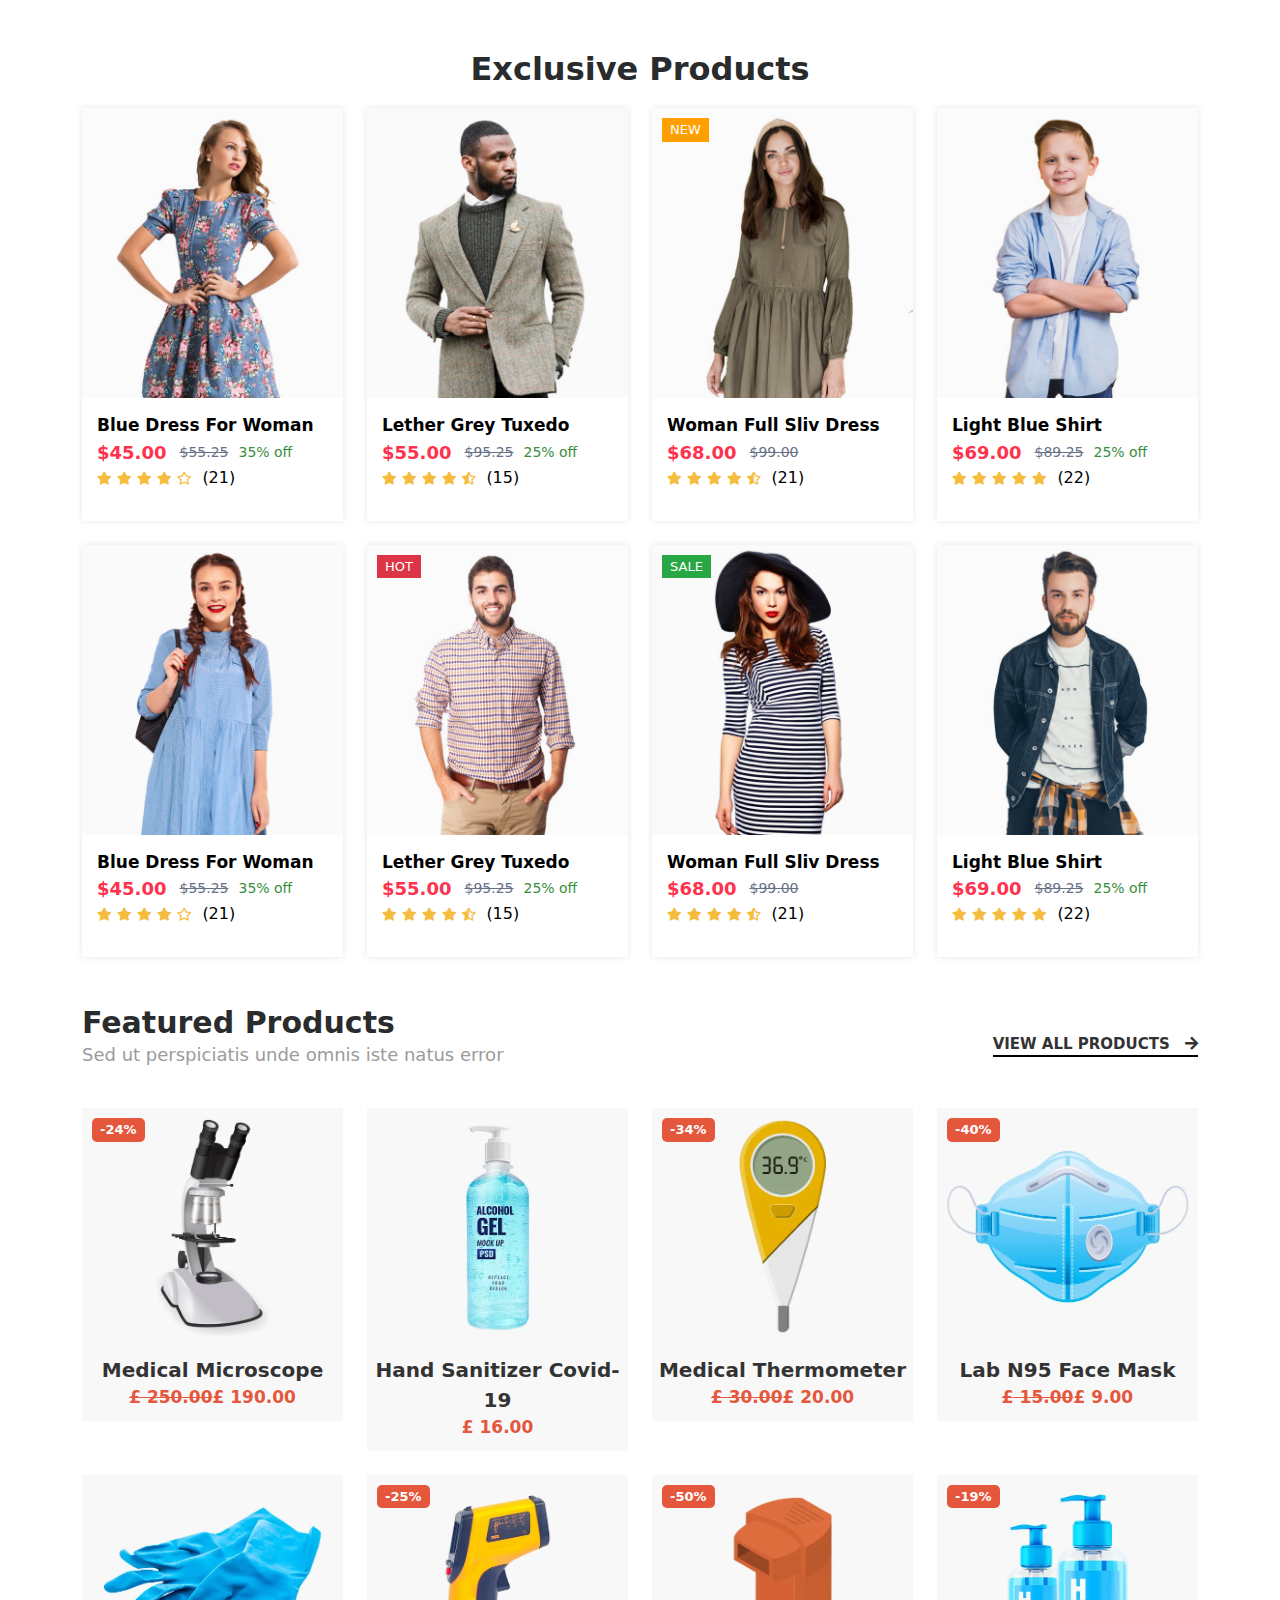
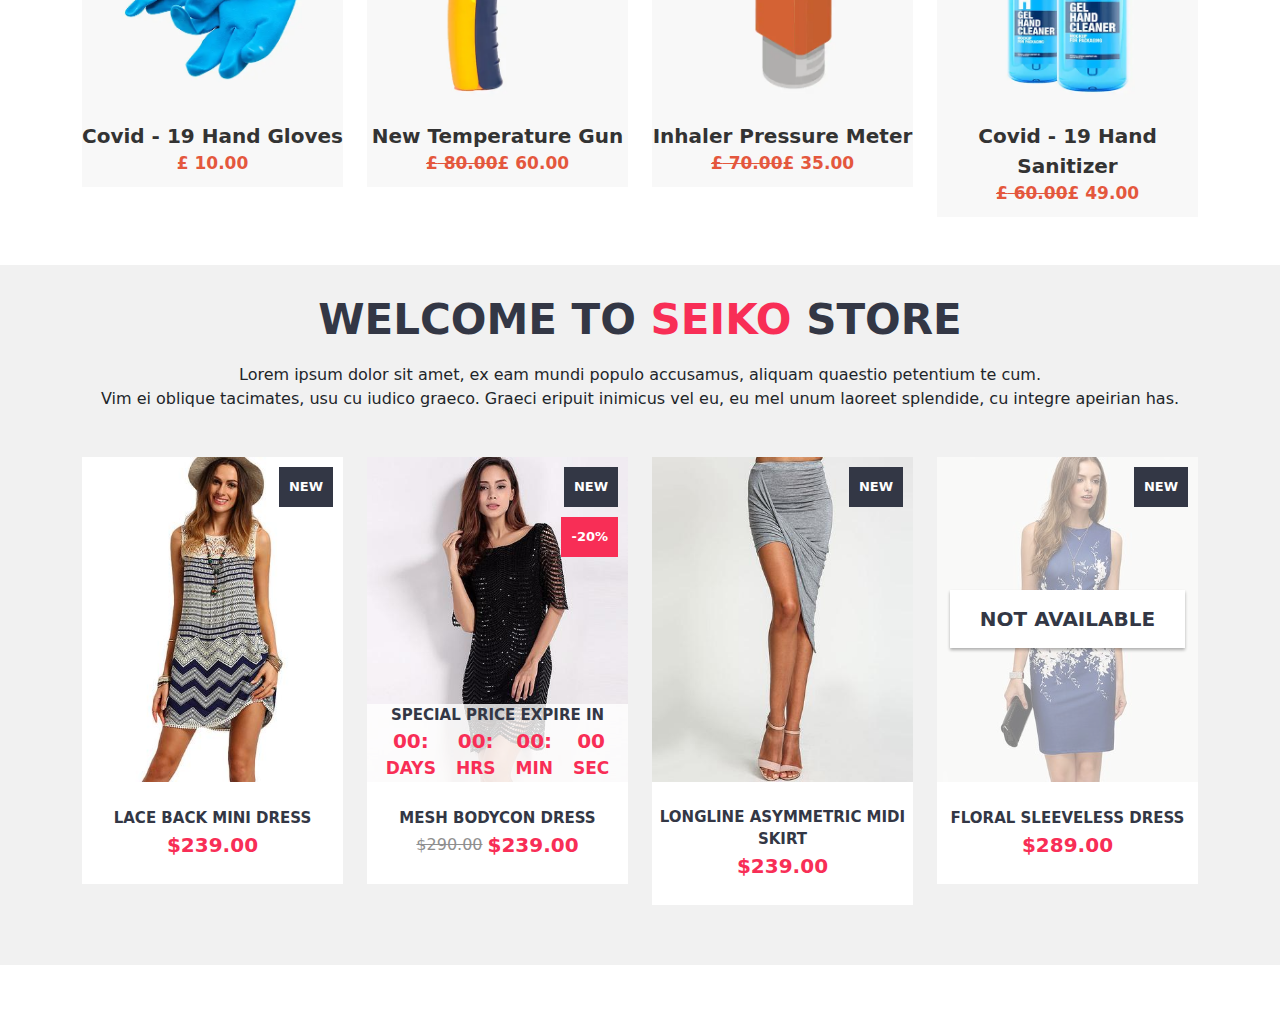
<file: index.html>
<!DOCTYPE html>
<html lang="en">
<head>
    <meta charset="UTF-8">
    <meta name="viewport" content="width=device-width, initial-scale=1.0">
    <title>Foxic HTML Template - Index Page</title>
    <link rel="stylesheet" href="./css/bootstrap.min.css">
    <link rel="stylesheet" href="css/all.min.css">
    <link rel="stylesheet" href="css/section1.css">
    <link rel="stylesheet" href="css/section2.css">
    <link rel="stylesheet" href="css/section3.css">
</head>
<body>
  <!-- start section1 -->
  <section id="section1" class = "mb-5">
    <div class="container">
      <div class="row">
        <div class="col-md-12">
          <h2>exclusive products</h2>
          <div class="row">
            <div class="col-lg-3 col-md-6 col-sm-12">
              <div class="product-details">
                <div class="product-image">
                  <img src="img/img1.jpg" class = "img-fluid w-100" alt="">
                  <div class="social-icons">
                    <a href="#"><i class="fas fa-shopping-cart"></i></a>
                    <a href="#"><i class="fas fa-random"></i></a>
                    <a href="#"><i class="fas fa-search-plus"></i></a>
                    <a href="#"><i class = "far fa-heart"></i></a>
                  </div>
                </div>
                <div class="product-caption">
                  <a href = "#">blue dress for woman</a>
                  <div class="prodct-price">
                    <p class = "m-0">$45.00</p>
                    <del class = "prev-price">$55.25</del>
                    <span class = "discount">35% off</span>
                  </div>
                  <div class="product-rate">
                    <div class="rate">
                      <i class="fas fa-star"></i>
                      <i class="fas fa-star"></i>
                      <i class="fas fa-star"></i>
                      <i class="fas fa-star"></i>
                      <i class="far fa-star"></i>
                    </div>
                    <p>(21)</p>
                  </div>
                  <div class="product-colors">
                    <div class="color color1 active"></div>
                    <div class="color color2"></div>
                    <div class="color color3"></div>
                  </div>
                </div>
              </div>
            </div>
            <div class="col-lg-3 col-md-6 col-sm-12">
              <div class="product-details">
                <div class="product-image">
                  <img src="img/img2.jpg" class = "img-fluid w-100" alt="">
                  <div class="social-icons">
                    <a href="#"><i class="fas fa-shopping-cart"></i></a>
                    <a href="#"><i class="fas fa-random"></i></a>
                    <a href="#"><i class="fas fa-search-plus"></i></a>
                    <a href="#"><i class = "far fa-heart"></i></a>
                  </div>
                </div>
                <div class="product-caption">
                  <a href = "#">lether grey tuxedo</a>
                  <div class="prodct-price">
                    <p class = "m-0">$55.00</p>
                    <del class = "prev-price">$95.25</del>
                    <span class = "discount">25% off</span>
                  </div>
                  <div class="product-rate">
                    <div class="rate">
                      <i class="fas fa-star"></i>
                      <i class="fas fa-star"></i>
                      <i class="fas fa-star"></i>
                      <i class="fas fa-star"></i>
                      <i class="fas fa-star-half-alt"></i>
                    </div>
                    <p>(15)</p>
                  </div>
                  <div class="product-colors">
                    <div class="color color1 active"></div>
                    <div class="color color2"></div>
                    <div class="color color3"></div>
                  </div>
                </div>
              </div>
            </div>
            <div class="col-lg-3 col-md-6 col-sm-12">
              <div class="product-details">
                <div class="product-image">
                  <img src="img/img3.jpg" class = "img-fluid w-100" alt="">
                  <div class="social-icons">
                    <a href="#"><i class="fas fa-shopping-cart"></i></a>
                    <a href="#"><i class="fas fa-random"></i></a>
                    <a href="#"><i class="fas fa-search-plus"></i></a>
                    <a href="#"><i class = "far fa-heart"></i></a>
                  </div>
                  <div class="new">
                    <span>new</span>
                  </div>
                </div>
                <div class="product-caption">
                  <a href = "#">woman full sliv dress</a>
                  <div class="prodct-price">
                    <p class = "m-0">$68.00</p>
                    <del class = "prev-price">$99.00</del>
                  </div>
                  <div class="product-rate">
                    <div class="rate">
                      <i class="fas fa-star"></i>
                      <i class="fas fa-star"></i>
                      <i class="fas fa-star"></i>
                      <i class="fas fa-star"></i>
                      <i class="fas fa-star-half-alt"></i>
                    </div>
                    <p>(21)</p>
                  </div>
                  <div class="product-colors">
                    <div class="color color1 active"></div>
                    <div class="color color2"></div>
                    <div class="color color3"></div>
                  </div>
                </div>
              </div>
            </div>
            <div class="col-lg-3 col-md-6 col-sm-12">
              <div class="product-details">
                <div class="product-image">
                  <img src="img/img4.jpg" class = "img-fluid w-100" alt="">
                  <div class="social-icons">
                    <a href="#"><i class="fas fa-shopping-cart"></i></a>
                    <a href="#"><i class="fas fa-random"></i></a>
                    <a href="#"><i class="fas fa-search-plus"></i></a>
                    <a href="#"><i class = "far fa-heart"></i></a>
                  </div>
                </div>
                <div class="product-caption">
                  <a href = "#">light blue shirt</a>
                  <div class="prodct-price">
                    <p class = "m-0">$69.00</p>
                    <del class = "prev-price">$89.25</del>
                    <span class = "discount">25% off</span>
                  </div>
                  <div class="product-rate">
                    <div class="rate">
                      <i class="fas fa-star"></i>
                      <i class="fas fa-star"></i>
                      <i class="fas fa-star"></i>
                      <i class="fas fa-star"></i>
                      <i class="fas fa-star"></i>
                    </div>
                    <p>(22)</p>
                  </div>
                  <div class="product-colors">
                    <div class="color color1 active"></div>
                    <div class="color color2"></div>
                    <div class="color color3"></div>
                  </div>
                </div>
              </div>
            </div>
          </div>
          <div class="row mt-4">
            <div class="col-lg-3 col-md-6 col-sm-12">
              <div class="product-details">
                <div class="product-image">
                  <img src="img/img5.jpg" class = "img-fluid w-100" alt="">
                  <div class="social-icons">
                    <a href="#"><i class="fas fa-shopping-cart"></i></a>
                    <a href="#"><i class="fas fa-random"></i></a>
                    <a href="#"><i class="fas fa-search-plus"></i></a>
                    <a href="#"><i class = "far fa-heart"></i></a>
                  </div>
                </div>
                <div class="product-caption">
                  <a href = "#">blue dress for woman</a>
                  <div class="prodct-price">
                    <p class = "m-0">$45.00</p>
                    <del class = "prev-price">$55.25</del>
                    <span class = "discount">35% off</span>
                  </div>
                  <div class="product-rate">
                    <div class="rate">
                      <i class="fas fa-star"></i>
                      <i class="fas fa-star"></i>
                      <i class="fas fa-star"></i>
                      <i class="fas fa-star"></i>
                      <i class="far fa-star"></i>
                    </div>
                    <p>(21)</p>
                  </div>
                  <div class="product-colors">
                    <div class="color color1 active"></div>
                    <div class="color color2"></div>
                    <div class="color color3"></div>
                  </div>
                </div>
              </div>
            </div>
            <div class="col-lg-3 col-md-6 col-sm-12">
              <div class="product-details">
                <div class="product-image">
                  <img src="img/img6.jpg" class = "img-fluid w-100" alt="">
                  <div class="social-icons">
                    <a href="#"><i class="fas fa-shopping-cart"></i></a>
                    <a href="#"><i class="fas fa-random"></i></a>
                    <a href="#"><i class="fas fa-search-plus"></i></a>
                    <a href="#"><i class = "far fa-heart"></i></a>
                  </div>
                  <div class="new hot">
                    <span>hot</span>
                  </div>
                </div>
                <div class="product-caption">
                  <a href = "#">lether grey tuxedo</a>
                  <div class="prodct-price">
                    <p class = "m-0">$55.00</p>
                    <del class = "prev-price">$95.25</del>
                    <span class = "discount">25% off</span>
                  </div>
                  <div class="product-rate">
                    <div class="rate">
                      <i class="fas fa-star"></i>
                      <i class="fas fa-star"></i>
                      <i class="fas fa-star"></i>
                      <i class="fas fa-star"></i>
                      <i class="fas fa-star-half-alt"></i>
                    </div>
                    <p>(15)</p>
                  </div>
                  <div class="product-colors">
                    <div class="color color1 active"></div>
                    <div class="color color2"></div>
                    <div class="color color3"></div>
                  </div>
                </div>
              </div>
            </div>
            <div class="col-lg-3 col-md-6 col-sm-12">
              <div class="product-details">
                <div class="product-image">
                  <img src="img/img7.jpg" class = "img-fluid w-100" alt="">
                  <div class="social-icons">
                    <a href="#"><i class="fas fa-shopping-cart"></i></a>
                    <a href="#"><i class="fas fa-random"></i></a>
                    <a href="#"><i class="fas fa-search-plus"></i></a>
                    <a href="#"><i class = "far fa-heart"></i></a>
                  </div>
                  <div class="new sale">
                    <span>sale</span>
                  </div>
                </div>
                <div class="product-caption">
                  <a href = "#">woman full sliv dress</a>
                  <div class="prodct-price">
                    <p class = "m-0">$68.00</p>
                    <del class = "prev-price">$99.00</del>
                  </div>
                  <div class="product-rate">
                    <div class="rate">
                      <i class="fas fa-star"></i>
                      <i class="fas fa-star"></i>
                      <i class="fas fa-star"></i>
                      <i class="fas fa-star"></i>
                      <i class="fas fa-star-half-alt"></i>
                    </div>
                    <p>(21)</p>
                  </div>
                  <div class="product-colors">
                    <div class="color color1 active"></div>
                    <div class="color color2"></div>
                    <div class="color color3"></div>
                  </div>
                </div>
              </div>
            </div>
            <div class="col-lg-3 col-md-6 col-sm-12">
              <div class="product-details">
                <div class="product-image">
                  <img src="img/img8.jpg" class = "img-fluid w-100" alt="">
                  <div class="social-icons">
                    <a href="#"><i class="fas fa-shopping-cart"></i></a>
                    <a href="#"><i class="fas fa-random"></i></a>
                    <a href="#"><i class="fas fa-search-plus"></i></a>
                    <a href="#"><i class = "far fa-heart"></i></a>
                  </div>
                </div>
                <div class="product-caption">
                  <a href = "#">light blue shirt</a>
                  <div class="prodct-price">
                    <p class = "m-0">$69.00</p>
                    <del class = "prev-price">$89.25</del>
                    <span class = "discount">25% off</span>
                  </div>
                  <div class="product-rate">
                    <div class="rate">
                      <i class="fas fa-star"></i>
                      <i class="fas fa-star"></i>
                      <i class="fas fa-star"></i>
                      <i class="fas fa-star"></i>
                      <i class="fas fa-star"></i>
                    </div>
                    <p>(22)</p>
                  </div>
                  <div class="product-colors">
                    <div class="color color1 active"></div>
                    <div class="color color2"></div>
                    <div class="color color3"></div>
                  </div>
                </div>
              </div>
            </div>
          </div>
        </div>
      </div>
    </div>
  </section>
  <!-- end section1 -->
  <!-- start section2 -->
  <section id="section2" class = "mb-5">
    <div class="container">
      <div class="row">
        <div class="col-lg-6 col-md-6 col-sm-12">
          <div class="title">
            <h2>featured products</h2>
            <p>Sed ut perspiciatis unde omnis iste natus error</p>
          </div>
        </div>
        <div class="col-lg-6 col-md-6 col-sm-12">
          <div class="view">
            <a href="#">
              view all products
              <i class="fas fa-arrow-right"></i>
              <div class="border2"></div>
            </a>
          </div>
        </div>
      </div>
      <div class="row">
        <div class="col-lg-3 col-md-6 col-sm-12">
          <div class="product-details mt-4">
            <div class="product-image">
              <img src="img/img9.jpg" class = "img-fluid" alt="">
              <div class="icons">
                <a href="#"><i class = "far fa-heart"></i></a>
                <a href="#"><i class="fas fa-shopping-cart"></i></a>
                <a href="#"><i class = "fas fa-search"></i></a>
              </div>
              <div class="discount">
                <span>-24%</span>
              </div>
            </div>
            <div class="product-caption">
              <a href="#">medical microscope</a>
              <div class="price">
                <del>
                  <span>£</span>
                  250.00
                </del>
                <p>
                  <span>£</span>
                  190.00
                </p>
              </div>
            </div>
          </div>
        </div>
        <div class="col-lg-3 col-md-6 col-sm-12">
          <div class="product-details mt-4">
            <div class="product-image">
              <img src="img/img10.jpg" class = "img-fluid" alt="">
              <div class="icons">
                <a href="#"><i class = "far fa-heart"></i></a>
                <a href="#"><i class="fas fa-shopping-cart"></i></a>
                <a href="#"><i class = "fas fa-search"></i></a>
              </div>
            </div>
            <div class="product-caption">
              <a href="#">hand sanitizer covid-19</a>
              <div class="price">
                <p>
                  <span>£</span>
                  16.00
                </p>
              </div>
            </div>
          </div>
        </div>
        <div class="col-lg-3 col-md-6 col-sm-12">
          <div class="product-details mt-4">
            <div class="product-image">
              <img src="img/img11.jpg" class = "img-fluid" alt="">
              <div class="icons">
                <a href="#"><i class = "far fa-heart"></i></a>
                <a href="#"><i class="fas fa-shopping-cart"></i></a>
                <a href="#"><i class = "fas fa-search"></i></a>
              </div>
              <div class="discount">
                <span>-34%</span>
              </div>
            </div>
            <div class="product-caption">
              <a href="#">medical thermometer</a>
              <div class="price">
                <del>
                  <span>£</span>
                  30.00
                </del>
                <p>
                  <span>£</span>
                  20.00
                </p>
              </div>
            </div>
          </div>
        </div>
        <div class="col-lg-3 col-md-6 col-sm-12">
          <div class="product-details mt-4">
            <div class="product-image">
              <img src="img/img12.jpg" class = "img-fluid" alt="">
              <div class="icons">
                <a href="#"><i class = "far fa-heart"></i></a>
                <a href="#"><i class="fas fa-shopping-cart"></i></a>
                <a href="#"><i class = "fas fa-search"></i></a>
              </div>
              <div class="discount">
                <span>-40%</span>
              </div>
            </div>
            <div class="product-caption">
              <a href="#">lab N95 face mask</a>
              <div class="price">
                <del>
                  <span>£</span>
                  15.00
                </del>
                <p>
                  <span>£</span>
                  9.00
                </p>
              </div>
            </div>
          </div>
        </div>
      </div>
      <div class="row">
        <div class="col-lg-3 col-md-6 col-sm-12">
          <div class="product-details mt-4">
            <div class="product-image">
              <img src="img/img13.jpg" class = "img-fluid" alt="">
              <div class="icons">
                <a href="#"><i class = "far fa-heart"></i></a>
                <a href="#"><i class="fas fa-shopping-cart"></i></a>
                <a href="#"><i class = "fas fa-search"></i></a>
              </div>
            </div>
            <div class="product-caption">
              <a href="#">covid - 19 hand gloves</a>
              <div class="price">
                <p>
                  <span>£</span>
                  10.00
                </p>
              </div>
            </div>
          </div>
        </div>
        <div class="col-lg-3 col-md-6 col-sm-12">
          <div class="product-details mt-4">
            <div class="product-image">
              <img src="img/img14.jpg" class = "img-fluid" alt="">
              <div class="icons">
                <a href="#"><i class = "far fa-heart"></i></a>
                <a href="#"><i class="fas fa-shopping-cart"></i></a>
                <a href="#"><i class = "fas fa-search"></i></a>
              </div>
              <div class="discount">
                <span>-25%</span>
              </div>
            </div>
            <div class="product-caption">
              <a href="#">new temperature gun</a>
              <div class="price">
                <del>
                  <span>£</span>
                  80.00
                </del>
                <p>
                  <span>£</span>
                  60.00
                </p>
              </div>
            </div>
          </div>
        </div>
        <div class="col-lg-3 col-md-6 col-sm-12">
          <div class="product-details mt-4">
            <div class="product-image">
              <img src="img/img15.jpg" class = "img-fluid" alt="">
              <div class="icons">
                <a href="#"><i class = "far fa-heart"></i></a>
                <a href="#"><i class="fas fa-shopping-cart"></i></a>
                <a href="#"><i class = "fas fa-search"></i></a>
              </div>
              <div class="discount">
                <span>-50%</span>
              </div>
            </div>
            <div class="product-caption">
              <a href="#">inhaler pressure meter</a>
              <div class="price">
                <del>
                  <span>£</span>
                  70.00
                </del>
                <p>
                  <span>£</span>
                  35.00
                </p>
              </div>
            </div>
          </div>
        </div>
        <div class="col-lg-3 col-md-6 col-sm-12">
          <div class="product-details mt-4">
            <div class="product-image">
              <img src="img/img16.jpg" class = "img-fluid" alt="">
              <div class="icons">
                <a href="#"><i class = "far fa-heart"></i></a>
                <a href="#"><i class="fas fa-shopping-cart"></i></a>
                <a href="#"><i class = "fas fa-search"></i></a>
              </div>
              <div class="discount">
                <span>-19%</span>
              </div>
            </div>
            <div class="product-caption">
              <a href="#">covid - 19 hand sanitizer</a>
              <div class="price">
                <del>
                  <span>£</span>
                  60.00
                </del>
                <p>
                  <span>£</span>
                  49.00
                </p>
              </div>
            </div>
          </div>
        </div>
      </div>
    </div>
  </section>
  <!-- end section2 -->
  <!-- start section3 -->
  <section id="section3" class = "mb-5">
    <div class="container">
      <div class="row">
        <div class="col-md-12">
          <div class="title">
            <h1>
              welcome to 
              <span>seiko</span>
              store
            </h1>
            <p>Lorem ipsum dolor sit amet, ex eam mundi populo accusamus,     aliquam quaestio petentium te cum.<br>Vim ei oblique tacimates, usu cu iudico graeco. Graeci eripuit inimicus vel eu, eu mel unum laoreet splendide, cu integre apeirian has.</p>
          </div>
        </div>
      </div>
      <div class="row">
        <div class="col-lg-3 col-md-6 col-sm-12">
          <div class="product-details">
            <div class="product-image">
              <img src="img/img17.jpg" class = "img-fluid" alt="">
              <div class="new">
                <span>new</span>
              </div>
              <div class="favorite">
                <a href="#"><i class = "fas fa-heart"></i></a>
              </div>
              <div class="share">
                <a href="#"><i class="fas fa-share-alt"></i></a>
              </div>
              <div class="view">
                <button class = "btn btn-primary">
                  <i class="far fa-eye"></i>
                  quick view
                </button>
              </div>
            </div>
            <div class="product-caption text-center bg-white py-4">
              <a href="#">lace back mini dress</a>
              <p>$239.00</p>
              <div class = "text">
                <div class="rate">
                  <i class="fas fa-star"></i>
                  <i class="fas fa-star"></i>
                  <i class="fas fa-star"></i>
                  <i class="fas fa-star"></i>
                  <i class="fas fa-star"></i>
                </div>
                <button class = "btn btn-primary">
                  <i class="fas fa-shopping-cart"></i>
                  add to cart
                </button>
              </div>
            </div>
          </div>
        </div>
        <div class="col-lg-3 col-md-6 col-sm-12">
          <div class="product-details">
            <div class="product-image">
              <img src="img/img18.jpg" class = "img-fluid" alt="">
              <div class="new">
                <span>new</span>
              </div>
              <div class="discount">
                <span>-20%</span>
              </div>
              <div class="favorite">
                <a href="#"><i class = "fas fa-heart"></i></a>
              </div>
              <div class="share">
                <a href="#"><i class="fas fa-share-alt"></i></a>
              </div>
              <div class="view">
                <button class = "btn btn-primary">
                  <i class="far fa-eye"></i>
                  quick view
                </button>
              </div>
              <div class="offer">
                <p>special price expire in</p>
                <div class="dates">
                  <div class="days">
                    <span>00:</span>
                    <div class="date">days</div>
                  </div>
                  <div class="hours">
                    <span>00:</span>
                    <div class="date">hrs</div>
                  </div>
                  <div class="mins">
                    <span>00:</span>
                    <div class="date">min</div>
                  </div>
                  <div class="sec">
                    <span>00</span>
                    <div class="date">sec</div>
                  </div>
                </div>
              </div>
            </div>
            <div class="product-caption text-center bg-white py-4">
              <a href="#">mesh bodycon dress</a>
              <div class="price">
                <del>$290.00</del>
                <p>$239.00</p>
              </div>
              <div class = "text">
                <div class="rate">
                  <i class="fas fa-star"></i>
                  <i class="fas fa-star"></i>
                  <i class="fas fa-star"></i>
                  <i class="fas fa-star"></i>
                  <i class="fas fa-star"></i>
                </div>
                <button class = "btn btn-primary">
                  <i class="fas fa-shopping-cart"></i>
                  add to cart
                </button>
              </div>
            </div>
          </div>
        </div>
        <div class="col-lg-3 col-md-6 col-sm-12">
          <div class="product-details">
            <div class="product-image">
              <img src="img/img19.jpg" class = "img-fluid" alt="">
              <div class="new">
                <span>new</span>
              </div>
              <div class="favorite">
                <a href="#"><i class = "fas fa-heart"></i></a>
              </div>
              <div class="share">
                <a href="#"><i class="fas fa-share-alt"></i></a>
              </div>
              <div class="view">
                <button class = "btn btn-primary">
                  <i class="far fa-eye"></i>
                  quick view
                </button>
              </div>
            </div>
            <div class="product-caption text-center bg-white py-4">
              <a href="#">longline asymmetric midi skirt</a>
              <p>$239.00</p>
              <div class = "text">
                <div class="rate">
                  <i class="fas fa-star"></i>
                  <i class="fas fa-star"></i>
                  <i class="fas fa-star"></i>
                  <i class="fas fa-star"></i>
                  <i class="fas fa-star"></i>
                </div>
                <button class = "btn btn-primary">
                  <i class="fas fa-shopping-cart"></i>
                  add to cart
                </button>
              </div>
            </div>
          </div>
        </div>
        <div class="col-lg-3 col-md-6 col-sm-12">
          <div class="product-details">
            <div class="product-image">
              <img src="img/img20.jpg" class = "img-fluid" alt="">
              <div class="new">
                <span>new</span>
              </div>
              <div class="favorite">
                <a href="#"><i class = "fas fa-heart"></i></a>
              </div>
              <div class="share">
                <a href="#"><i class="fas fa-share-alt"></i></a>
              </div>
              <div class="available">
                <span>not available</span>
              </div>
            </div>
            <div class="product-caption text-center bg-white py-4">
              <a href="#">floral sleeveless dress</a>
              <p>$289.00</p>
              <div class = "text">
                <div class="rate">
                  <i class="fas fa-star"></i>
                  <i class="fas fa-star"></i>
                  <i class="fas fa-star"></i>
                  <i class="fas fa-star"></i>
                  <i class="fas fa-star"></i>
                </div>
                <button class = "btn btn-primary">
                  <i class="fas fa-shopping-cart"></i>
                  add to cart
                </button>
              </div>
            </div>
          </div>
        </div>
      </div>
    </div>
  </section>
  <!-- end section3 -->
  <script src="js/jquery-3.5.1.min.js"></script>
  <script src="js/popper.min.js"></script>
  <script src="js/bootstrap.min.js"></script>
  <script src="js/index.js"></script>
</body>
</html>
</file>
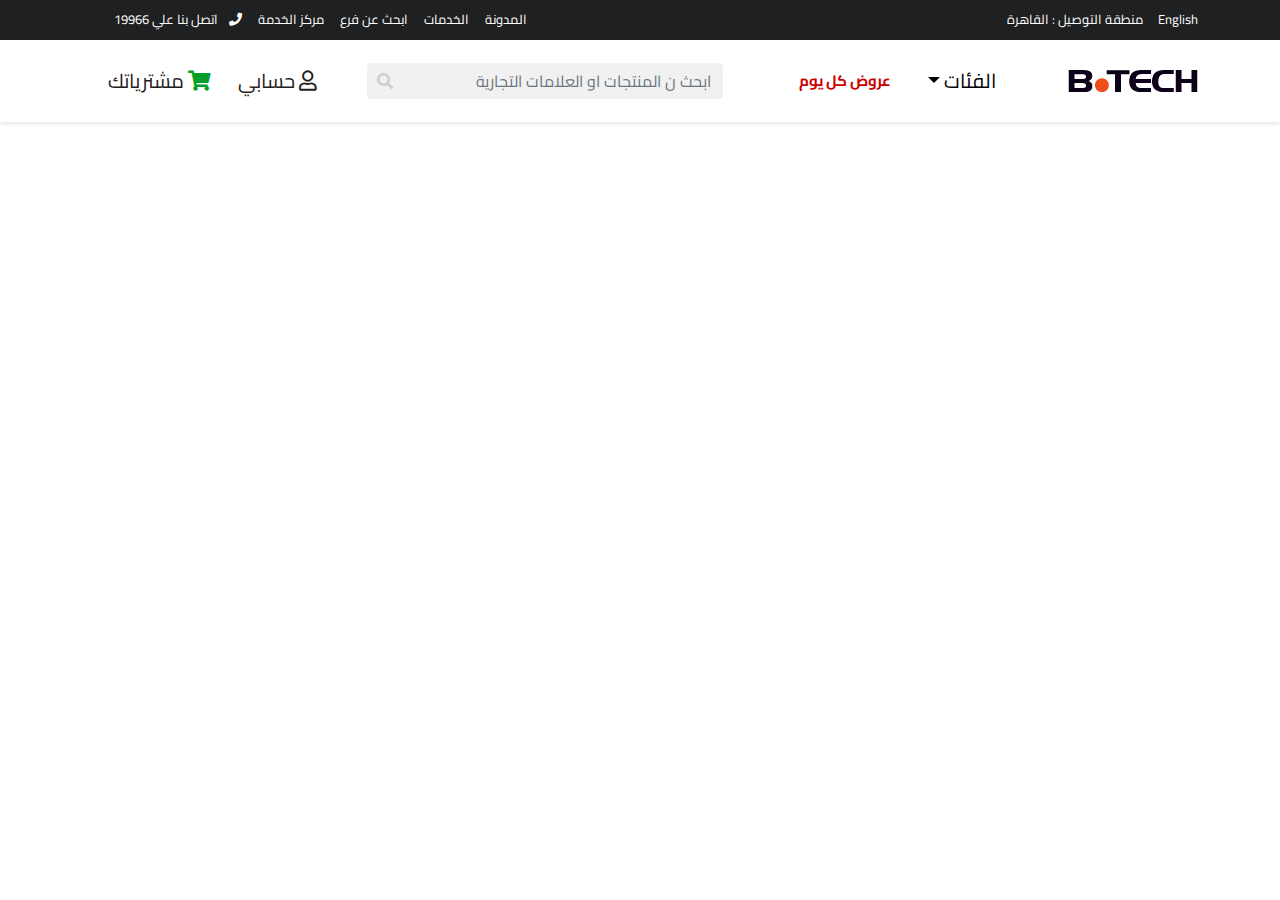
<file: header.html>
<!DOCTYPE html>
<html lang="en" dir="rtl">
<head>
    <meta charset="UTF-8">
    <meta name="viewport" content="width=device-width, initial-scale=1.0">
    <title>Foxic HTML Template - Index Page</title>
    <link rel="stylesheet" href="./css/bootstrap.min.css">
    <link rel="stylesheet" href="css/all.min.css">
    <link rel="stylesheet" href="css/header.css">
</head>
<body>
    <header>
        <div class="container">
            <div class="row">
                <div class="col-lg-4 col-md-6 col-sm-12">
                    <div class="direction">
                        <a href="#">English</a>
                        <p>منطقة التوصيل : القاهرة</p>
                    </div>
                </div>
                <div class="col-lg-8 col-md-6 col-sm-12">
                    <nav class="navbar navbar-expand-lg navbar-light p-0">
                        <div class="container-fluid">
                          <button class="navbar-toggler" type="button" data-bs-toggle="collapse" data-bs-target="#navbarSupportedContent" aria-controls="navbarSupportedContent" aria-expanded="false" aria-label="Toggle navigation">
                            <span> <i class = "fas fa-bars"></i> </span>
                          </button>
                          <div class="collapse navbar-collapse" id="navbarSupportedContent">
                            <ul class="navbar-nav me-auto mb-2 mb-lg-0">
                                <li class="nav-item">
                                    <a class="nav-link" href="#">المدونة</a>
                                  </li>
                              <li class="nav-item">
                                <a class="nav-link" href="#">الخدمات</a>
                              </li>
                              <li class="nav-item">
                                <a class="nav-link" href="#">ابحث عن فرع</a>
                              </li>
                              <li class="nav-item">
                                <a class="nav-link" href="#">مركز الخدمة</a>
                              </li>
                              <li class="nav-item">
                                <a class="nav-link" href="#">
                                    <i class = "fas fa-phone ms-2"></i>
                                    اتصل بنا علي 19966
                                </a>
                              </li>
                            </ul>
                            
                          </div>
                        </div>
                      </nav>
                </div>
            </div>
        </div>
    </header>
    <section>
        <div class="container">
            <div class="row">
                <div class="col-lg-2 col-md-6 col-sm-12">
                    <div class = "image d-flex align-items-center" style = "height:100%;">
                        <img src="img/img21.jpg" class = "img-fluid" alt="">
                    </div>
                </div>
                <div class="col-lg-3 col-md-6 col-sm-12">
                    <div class="offers">
                        <div class="dropdown">
                            <button class="btn btn-secondary dropdown-toggle" type="button" id="dropdownMenuButton1" data-bs-toggle="dropdown" aria-expanded="false">
                              الفئات
                            </button>
                            <ul class="dropdown-menu" aria-labelledby="dropdownMenuButton1">
                                <li>
                                    <a class="dropdown-item item1" href="#">
                                        <img src="img/img22.jpg" alt="">
                                        <span style = "color:#ce0000">عروض كل يوم</span>
                                    </a>
                                    <div class="products" id = "product1">
                                        <div class="row">
                                            <div class="col-lg-9 col-md-6 col-sm-12">
                                                <span>أشهر الماركات</span>
                                                <div class="images">
                                                    <img src="img/img31.jpg" alt="" class = "img1">
                                                    <img src="img/img32.jpg" alt="" class = "img2">
                                                </div>
                                            </div>
                                            <div class="col-lg-3 col-md-6 col-sm-12">
                                                <img src="img/img30.jpg"  alt="">
                                            </div>
                                        </div>
                                    </div>
                                </li>
                                <li>
                                    <a class="dropdown-item item2" href="#">
                                        <img src="img/img23.jpg" alt="">
                                        <span>موبايل و تابلت</span>
                                    </a>
                                    <div class="products" id = "product2">
                                        <div class="row">
                                            <div class="col-lg-3 col-md-6 col-sm-12">
                                                <p>موبايل</p>
                                                <p>موبايل</p>
                                                <p>موبايل</p>
                                                <p>موبايل</p>
                                                <p>موبايل</p>
                                                <p>موبايل</p>
                                                <p>موبايل</p>
                                                <p>موبايل</p>
                                                <p>موبايل</p>
                                                <p>موبايل</p>
                                            </div>
                                            <div class="col-lg-3 col-md-6 col-sm-12">
                                                <p>تابلت</p>
                                                <p>تابلت</p>
                                                <p>تابلت</p>
                                                <p>تابلت</p>
                                                <p>تابلت</p>
                                                <p>تابلت</p>
                                                <p>تابلت</p>
                                                <p>تابلت</p>
                                                <p>تابلت</p>
                                                <p>تابلت</p>
                                            </div>
                                            <div class="col-lg-3 col-md-6 col-sm-12">
                                                <p>إكسسوارات الموبايل و التابلت</p>
                                                <p>سماعات ذكية </p>
                                                <p>سماعات رأس </p>
                                                <p>سماعات أذن </p>
                                                <p> باور بانك </p>
                                                <p>مكبرات صوت </p>
                                                <p>سماعات ذكية </p>
                                                <p>سماعات ذكية </p>
                                                <p>سماعات ذكية </p>
                                            </div>
                                            <div class="col-lg-3 col-md-6 col-sm-12">
                                                <img src="img/img30.jpg"  alt="">
                                            </div>
                                        </div>
                                    </div>
                                </li>
                                <li>
                                    <a class="dropdown-item item3" href="#">
                                        <img src="img/img24.jpg" alt="">
                                        <span>تليفزيونات</span>
                                    </a>
                                    <div class="products" id = "product3">
                                        <div class="row">
                                            <div class="col-lg-4 p-5 col-md-6 col-sm-12">
                                                <h6>تليفزيونات</h6>
                                                <h6>إكسسوارات التليفزيون</h6>
                                                    <span class = "p-2 pt-5">أشهر الماركات</span>
                                                    <div class="images p-2">
                                                        <img src="img/img31.jpg" alt="" class = "img1">
                                                        <img src="img/img32.jpg" alt="" class = "img2">
                                                    </div>
                                            </div>
                                            <div class="col-lg-2 p-5 col-md-6 col-sm-12">
                                                <h6>رسيفر</h6>
                                            </div>
                                            <div class="col-lg-3 p-5 col-md-6 col-sm-12">
                                                <h6>مسرح منزلي</h6>
                                            </div>
                                            <div class="col-lg-3 col-md-6 col-sm-12">
                                                <img src="img/img30.jpg"  alt="">
                                            </div>
                                        </div>
                                    </div>
                                </li>
                                <li>
                                    <a class="dropdown-item item4" href="#">
                                        <img src="img/img25.jpg" alt="">
                                        <span>أدوات العناية الشخصية</span>
                                    </a>
                                    <div class="products" id = "product4">
                                        <div class="row">
                                            <div class="col-lg-4 p-5 col-md-6 col-sm-12">
                                                <h6>كل المنتجات</h6>
                                                <h6>مصفف شعر</h6>
                                                <h6>اجهزة العناية بالجمال</h6>
                                                <span class = "p-2 pt-5">أشهر الماركات</span>
                                                    <div class="images p-2">
                                                        <img src="img/img31.jpg" alt="" class = "img1">
                                                        <img src="img/img32.jpg" alt="" class = "img2">
                                                    </div>
                                            </div>
                                            <div class="col-lg-3 pt-5 col-md-6 col-sm-12">
                                                <h6>أدوات الحاقة و العناية الشخصية</h6>
                                                <h6>أجهزة طبية</h6>
                                            </div>
                                            <div class="col-lg-2 pt-5 col-md-6 col-sm-12">
                                                <h6>مجفف شعر</h6>
                                                <h6>أجهزة رياضية</h6>
                                            </div>
                                            <div class="col-lg-3 col-md-6 col-sm-12">
                                                <img src="img/img30.jpg"  alt="">
                                            </div>
                                        </div>
                                    </div>
                                </li>
                                <li>
                                    <a class="dropdown-item item5" href="#">
                                        <img src="img/img26.jpg" alt="">
                                        <span>أجهزة منزلية صغيرة</span>
                                    </a>
                                    <div class="products" id = "product5">
                                        <div class="row">
                                            <div class="col-lg-4 p-5 col-md-6 col-sm-12">
                                                <h6>كل المنتجات</h6>
                                                <h6>أفران</h6>
                                                <h6>خلاط يدوي</h6>
                                                <h6>فلاتر مياه</h6>
                                                <span class = "p-2 pt-5">أشهر الماركات</span>
                                                    <div class="images p-2">
                                                        <img src="img/img31.jpg" alt="" class = "img1">
                                                        <img src="img/img32.jpg" alt="" class = "img2">
                                                    </div>
                                            </div>
                                            <div class="col-lg-3 pt-5 col-md-6 col-sm-12">
                                                <h6>مبردات هواء</h6>
                                                <h6>محضرات الطعام و الكيتشن ماشين</h6>
                                            </div>
                                            <div class="col-lg-2 pt-5 col-md-6 col-sm-12">
                                                <h6>ميكروويف</h6>
                                                <h6>خلاطات و عجانات</h6>
                                            </div>
                                            <div class="col-lg-3 col-md-6 col-sm-12">
                                                <img src="img/img30.jpg"  alt="">
                                            </div>
                                        </div>
                                    </div>
                                </li>
                                <li>
                                    <a class="dropdown-item item6" href="#">
                                        <img src="img/img27.jpg" alt="">
                                        <span>أجهزة منزلية كبيرة</span>
                                    </a>
                                    <div class="products" id = "product6">
                                        <div class="row">
                                            <div class="col-lg-4 p-5 col-md-6 col-sm-12">
                                                <h6>كل المنتجات</h6>
                                                <h6>أفران</h6>
                                                <h6>خلاط يدوي</h6>
                                                <h6>فلاتر مياه</h6>
                                                <span class = "p-2 pt-5">أشهر الماركات</span>
                                                    <div class="images p-2">
                                                        <img src="img/img31.jpg" alt="" class = "img1">
                                                        <img src="img/img32.jpg" alt="" class = "img2">
                                                    </div>
                                            </div>
                                            <div class="col-lg-3 pt-5 col-md-6 col-sm-12">
                                                <h6>مبردات هواء</h6>
                                                <h6>محضرات الطعام و الكيتشن ماشين</h6>
                                            </div>
                                            <div class="col-lg-2 pt-5 col-md-6 col-sm-12">
                                                <h6>ميكروويف</h6>
                                                <h6>خلاطات و عجانات</h6>
                                            </div>
                                            <div class="col-lg-3 col-md-6 col-sm-12">
                                                <img src="img/img30.jpg"  alt="">
                                            </div>
                                        </div>
                                    </div>
                                </li>
                                <li>
                                    <a class="dropdown-item item7" href="#">
                                        <img src="img/img28.jpg" alt="">
                                        <span>لاب توب و كمبيوتر</span>
                                    </a>
                                    <div class="products" id = "product7">
                                        <div class="row">
                                            <div class="col-lg-4 p-5 col-md-6 col-sm-12">
                                                <h6>كل المنتجات</h6>
                                                <h6>أفران</h6>
                                                <h6>خلاط يدوي</h6>
                                                <h6>فلاتر مياه</h6>
                                                <span class = "p-2 pt-5">أشهر الماركات</span>
                                                    <div class="images p-2">
                                                        <img src="img/img31.jpg" alt="" class = "img1">
                                                        <img src="img/img32.jpg" alt="" class = "img2">
                                                    </div>
                                            </div>
                                            <div class="col-lg-3 pt-5 col-md-6 col-sm-12">
                                                <h6>مبردات هواء</h6>
                                                <h6>محضرات الطعام و الكيتشن ماشين</h6>
                                            </div>
                                            <div class="col-lg-2 pt-5 col-md-6 col-sm-12">
                                                <h6>ميكروويف</h6>
                                                <h6>خلاطات و عجانات</h6>
                                            </div>
                                            <div class="col-lg-3 col-md-6 col-sm-12">
                                                <img src="img/img30.jpg"  alt="">
                                            </div>
                                        </div>
                                    </div>
                                </li>
                                <li>
                                    <a class="dropdown-item item8" href="#">
                                        <img src="img/img29.jpg" alt="">
                                        <span>إلكترونيات</span>
                                    </a>
                                    <div class="products" id = "product8">
                                        <div class="row">
                                            <div class="col-lg-4 p-5 col-md-6 col-sm-12">
                                                <h6>كل المنتجات</h6>
                                                <h6>أفران</h6>
                                                <h6>خلاط يدوي</h6>
                                                <h6>فلاتر مياه</h6>
                                                <span class = "p-2 pt-5">أشهر الماركات</span>
                                                    <div class="images p-2">
                                                        <img src="img/img31.jpg" alt="" class = "img1">
                                                        <img src="img/img32.jpg" alt="" class = "img2">
                                                    </div>
                                            </div>
                                            <div class="col-lg-3 pt-5 col-md-6 col-sm-12">
                                                <h6>مبردات هواء</h6>
                                                <h6>محضرات الطعام و الكيتشن ماشين</h6>
                                            </div>
                                            <div class="col-lg-2 pt-5 col-md-6 col-sm-12">
                                                <h6>ميكروويف</h6>
                                                <h6>خلاطات و عجانات</h6>
                                            </div>
                                            <div class="col-lg-3 col-md-6 col-sm-12">
                                                <img src="img/img30.jpg"  alt="">
                                            </div>
                                        </div>
                                    </div>
                                </li>
                            </ul>
                        </div>
                        <a href="#" class = "offers2">عروض كل يوم</a>
                    </div>
                </div>
                <div class="col-lg-4 col-md-6 col-sm-12">
                    <form>
                        <div class="form-group">
                            <input type="text" class = "form-control" placeholder = "ابحث ن المنتجات او العلامات التجارية">
                            <a href="#"><i class = "fas fa-search"></i></a>
                        </div>
                    </form>
                </div>
                <div class="col-lg-3 col-md-6 col-sm-12">
                    <ul class = "links">
                        <li>
                            <a href="#">
                                <i class = "far fa-user"></i>
                                <span>حسابي</span>
                            </a>
                        </li>
                        <li>
                            <a href="#">
                                <i class="fas fa-shopping-cart" style = "color:#009f29"></i>
                                <span>مشترياتك</span>
                            </a>
                        </li>
                    </ul>
                </div>
            </div>
        </div>
    </section>
  <script src="js/jquery-3.5.1.min.js"></script>
  <script src="js/popper.min.js"></script>
  <script src="js/bootstrap.min.js"></script>
  <script src="js/index.js"></script>
</body>
</html>
</file>
<file: css/section1.css>
#section1
{
    margin-top:30px;
}
#section1 .container h2
{
    margin:0;
    padding:0;
    font-weight: bold;
    text-transform: capitalize;
    color: #292b2c;
    text-align: center;
    padding:20px 0;
}
#section1 .product-details
{
    box-shadow: 0 0 7px rgb(0 0 0 / 10%);
}
#section1 .product-details .product-image
{
    position: relative;
    overflow: hidden;
}
#section1 .product-details .new
{
    background-color: #FF9F00;
    position: absolute;
    left: 10px;
    top: 10px;
    text-transform: uppercase;
    color: #fff;
    padding: 2px 8px;
    font-size: 13px;
}
#section1 .product-details .new.hot
{
    background-color: #dc3545!important;
}
#section1 .product-details .new.sale
{
    background-color: #28a745!important;
}
#section1 .product-details .social-icons
{
    position: absolute;
    top:100%;
    opacity:0;
    left:50%;
    transform: translateX(-50%);
    width: 100%;
    height: 100%;
    transition: .5s;
    display: flex;
    justify-content: center;
    align-items: center;
    background-color: rgba(0,0,0,.4);
}
#section1 .product-details:hover .social-icons
{
    top:0;
    opacity:1;
}
#section1 .product-details .social-icons a
{
    text-decoration: none;
    background-color: #fff;
    color:#292b2c;
    padding:10px;
    transition: .3s;
    margin-right:10px;
}
#section1 .product-details .social-icons a:hover
{
    color:#fff;
    background-color: #dc3545;
}
#section1 .product-details .product-caption
{
    padding:15px;
    position: relative;
    overflow: hidden;
}
#section1 .product-details .product-caption a
{
    text-transform: capitalize;
    font-weight: 600;
    text-decoration: none;
    color:#000;
    font-size: 17px;
    transition: .4s;
}
#section1 .product-details .product-caption a:hover
{
    color:#FF324D;
}
#section1 .product-details .product-caption .prodct-price
{
    display: flex;
    align-items: center;
}
#section1 .product-details .product-caption .prodct-price p
{
    color:#FF324D;
    padding-right: 10px;
    font-weight:700;
    font-size: 18px;
}
#section1 .product-details .product-caption .prodct-price .prev-price
{
    font-size: 14px;
    margin-right: 10px;
    margin-left: 3px;
    color:#687188;
}
#section1 .product-details .product-caption .prodct-price .discount
{
    display: inline-block;
    color: #388e3c;
    font-size: 14px;
}
#section1 .product-details .product-caption .product-rate
{
    display: flex;
}
#section1 .product-details .product-caption .product-rate i
{
    color:#F6BC3E;
    font-size: 13px;
    cursor: pointer;
}
#section1 .product-details .product-caption .product-rate p
{
    color:#000;
    padding-left:10px;
}
#section1 .product-details .product-caption .product-colors
{
    display: flex;
    align-items: center;
    position: absolute;
    bottom: -35px;
    transition: .3s;
}
#section1 .product-details:hover .product-caption .product-colors
{
    bottom:5px;
}
#section1 .product-details .product-caption .product-colors .color
{
    width:17px;
    height:17px;
    border-radius:50%;
    background-color: #000;
    margin-right: 10px;
    box-sizing: content-box;
    cursor: pointer;
}
#section1 .product-details .product-caption .product-colors .color.active
{
    box-shadow: 0 0 5px rgb(0 0 0 / 50%);
    border: 2px solid #fff;
}
#section1 .product-details .product-caption .product-colors .color.color1
{
    background-color: rgb(135, 85, 75);
}
#section1 .product-details .product-caption .product-colors .color.color2
{
    background-color: rgb(51, 51, 51);
}
#section1 .product-details .product-caption .product-colors .color.color3
{
    background-color: rgb(218, 50, 63);
}
@media all and (max-width:991px)
{
    #section1 .product-details
    {
        margin-bottom:30px;
    }
}
</file>
<file: css/section2.css>
#section2
{
    margin-bottom: 400px;
}
#section2 .title h2
{
    margin:0;
    padding:0;
    font-weight: bold;
    text-transform: capitalize;
    font-size:30px;
    color: #292b2c;
}
#section2 .title p
{
    font-size: 18px;
    color:#9b9b9b;
}
#section2 .view
{
    display: flex;
    justify-content: flex-end;
    align-items: center;
    height: 100%;
}
#section2 .view a
{
    text-decoration: none;
    color:#333;
    text-transform: uppercase;
    font-weight: 700;
    font-size: 15px;
    position: relative;
    transition: .4s;
}
#section2 .view a i
{
    margin-left:10px;
}
#section2 .view a .border2
{
    width:100%;
    height:2px;
    background-color: #000 !important;
    transition: .4s;
}
#section2 .view a:hover
{
    color:#4e97fd;
}
#section2 .view a:hover .border2
{
    background-color: #4e97fd;
}
#section2 .product-image
{
    position: relative;
    overflow: hidden;
}
#section2 .product-image .discount
{
    background-color:#e4573d;
    position: absolute;
    left: 10px;
    top: 10px;
    text-transform: uppercase;
    color: #fff;
    padding: 2px 8px;
    font-size: 13px;
    font-weight: 600;
    border-radius:5px;
}
#section2 .product-image .icons
{
    position: absolute;
    top:40%;
    opacity:0;
    left:50%;
    transform: translateX(-50%);
    width: 100%;
    height: 100%;
    transition: .5s;
    display: flex;
    justify-content: center;
    align-items: center;
}
#section2 .product-image:hover .icons
{
    opacity:1;
}
#section2 .product-image .icons a
{
    text-decoration: none;
    background-color: #4e97fd;
    color:#fff;
    margin-right:10px;
    border-radius: 50%;
    display: inline-block;
    width:40px;
    height:40px;
    text-align: center;
    transition: .4s;
    line-height: 40px;
}
#section2 .product-image .icons a:hover
{
    background-color: #e4573d;
}
#section2 .product-details .product-caption
{
    background-color: #f8f8f8;
}
#section2 .product-details .product-caption a
{
    text-decoration: none;
    color:#333;
    text-transform: capitalize;
    font-size: 20px;
    display:block;
    font-weight: 600;
    padding-top:10px;
    text-align: center;
    transition: .4s;
}
#section2 .product-details .product-caption a:hover
{
    color:#4e97fd;
}
#section2 .product-details .product-caption .price
{
    display: flex;
    justify-content: center;
    padding-bottom:10px;
}
#section2 .product-details .product-caption .price del,
#section2 .product-details .product-caption .price p
{
    color:#e4573d;
    font-weight: 600;
    font-size: 17px;
}
#section2 .product-details .product-caption .price p
{
    margin:0;
}
</file>
<file: css/section3.css>
#section3
{
    background-color: #f1f1f1;
    padding:30px 0;
}
#section3 .title
{
    text-align: center;
}
#section3 .title h1
{
    text-transform: uppercase;
    font-weight:600;
    font-size: 42px;
    color:#333745;
}
#section3 .title h1 span
{
    font-weight: 900;
    color:#f82e56;
}
#section3 .title p
{
   padding:10px 0 30px;
}
#section3 .product-details
{
    transition: .4s;
    margin-bottom:30px;
}
#section3 .product-details .text
{
    opacity: 1;
    display: none;
    transition: .3s;
}
#section3 .product-details:hover .text
{
    opacity: 1;
    display: block;
}
#section3 .product-details:hover
{
    box-shadow: 0 3px 3px rgba(0,0,0,.3);
}
#section3 .product-image
{
    position: relative;
}
#section3 .product-image .new,
#section3 .product-image .favorite,
#section3 .product-image .discount,
#section3 .product-image .share
{
    background-color: #333745;
    position: absolute;
    right: 10px;
    top: 10px;
    text-transform: uppercase;
    color: #fff;
    padding: 10px;
    font-size: 13px;
    font-weight: 600;
    z-index: 2;
}
#section3 .product-image .discount
{
    background-color: #f82e56;
    top:60px;
    color:#fff;
}
#section3 .product-image .favorite,
#section3 .product-image .share
{
    width:30px;
    height:30px;
}
#section3 .product-image .favorite a,
#section3 .product-image .share a
{
    transition: .4s;
}
#section3 .product-image .favorite:hover a,
#section3 .product-image .share:hover a
{
    color:#f82e56;
}
#section3 .product-image .view
{
    position: absolute;
    top:0;
    width:100%;
    height:100%;
    display: flex;
    justify-content: center;
    opacity: 0;
    transition: .3s;
    align-items: center;
}
#section3 .product-image .offer
{
    position: absolute;
    bottom: 0;
    width: 100%;
    text-align: center;
    background-color: rgba(255,255,255,.8);
    opacity:1;
    transition: .3s;
}
#section3 .product-image:hover .offer
{
    opacity:0;
}
#section3 .product-image .offer p
{
    margin:0;
    color:#333745;
    text-transform:uppercase;
    font-weight:700;
    font-size: 15px;
}
#section3 .product-image .offer .dates
{
    display: flex;
    justify-content: center;
    color:#f82e56;
    font-weight: 600;
    font-size: 20px;
}
#section3 .product-image .offer .dates .date
{
    text-transform: uppercase;
    margin:0 10px;
    font-size: 17px;
}
#section3 .product-image .available
{
    position: absolute;
    top:0;
    width:100%;
    height:100%;
    display: flex;
    justify-content: center;
    transition: .3s;
    align-items: center;
    background-color: rgba(255,255,255,.5);
}
#section3 .product-image .available span
{
    color:#333745;
    background-color: #fff;
    padding:14px 30px;
    font-size:20px;
    font-weight: 600;
    box-shadow: 0 2px 3px rgba(0,0,0,.3);
    text-transform: uppercase;
}
#section3 .product-image .view .btn
{
    background-color: rgba(255,255,255,.4);
    text-transform: uppercase;
    border:0;
    color:#333745;
    padding:10px 15px;
    font-weight: bold;
    transition: .3s;
}
#section3 .product-image .view .btn:hover
{
    background-color: #fff;
}
#section3 .product-image .favorite,
#section3 .product-image .share
{
    top:0;
    left:10px;
    background-color: transparent;
    opacity: 0;
    transition: .4s;
}
#section3 .product-image:hover .favorite,
#section3 .product-image:hover .share,
#section3 .product-image:hover .view
{   
    opacity: 1;
}
#section3 .product-image .share
{
    top:50px;
}
#section3 .product-image .favorite a,
#section3 .product-image .share a
{
    text-decoration: none;
    color:#333745;
    font-size: 22px;
}
#section3 .product-caption a
{
    text-decoration: none;
    color:#333745;
    text-transform: uppercase;
    font-size: 15px;
    font-weight: 600;
    display: inline-block;
}
#section3 .product-caption .price
{
    display: flex;
    justify-content: center;
    align-items: center;
}
#section3 .product-caption .price del
{
    font-size: 16px;
    color: #8f8f8f;
    margin-right:5px;
}
#section3 .product-caption p
{
    font-weight:700;
    color:#f82e56;
    font-size:20px;
    margin:0;
    padding:0;
}
#section3 .product-caption .rate i
{
    font-size: 12px;
    margin-right:2px;
    color:#ffc000;
}
#section3 .product-caption .btn
{
    margin-top:10px;
    background-color: #f82e56;
    border:0;
    border-radius: 0;
    border:2px solid #f82e56;
    transition: .4s;
    text-transform: uppercase;
    font-size: 15px;
    font-weight: 600;
}
#section3 .product-caption .btn:hover
{
    color:#f82e56;
    background-color: transparent;
}
</file>
<file: css/header.css>
@import url('https://fonts.googleapis.com/css2?family=Cairo:wght@300;400;600&display=swap');
body
{
    font-family: 'Cairo', sans-serif;   
}
header
{
    background-color: #1f2021;
    padding:10px 0;
    position: relative;
}
header .direction
{
    color:#fff;
    display: flex;
    align-items: center;
    font-size: 13px;
}
header .direction p
{
    margin:0;
    padding-right:15px;
}
header .direction a
{
    text-decoration: none;
    color:#fff;
}
header .navbar .nav-item .nav-link,
header .navbar .nav-item .nav-link:hover
{
    color:#fff;
    padding-top:0;
    padding-bottom:0;
    margin:0;
    font-size: 13px;
}
header .navbar .navbar-toggler
{
    box-shadow: none;
    outline:0;
    border:0;
    border-radius: 0;
    color:#fff;
    font-size: 30px;
}
section
{
    box-shadow: 0px 2px 4px rgb(0 0 0 / 10%);
    padding:20px 0;
}
section .offers
{
    display: flex;
    align-items: center;
}
section .offers .dropdown .btn
{
    border:0;
    border-radius: 0;
    background-color: transparent;
    color:#000;
    box-shadow: none;
    font-size: 20px;
}
section .offers .dropdown .dropdown-menu 
{
    width:300px;
    text-align:inherit;
    padding-top:0;
    padding-bottom:0;
    top:20px !important;
    right: -400px !important;
    border-radius: 0;
    position: relative;
}
section .offers .dropdown .dropdown-menu li 
{
    border-bottom: 1px solid #cfcfcf;
    padding:5px 0;
    margin:0;
}
section .offers .dropdown .dropdown-menu li .products
{
    width:800px;
    height:393px;
    border:1px solid #cfcfcf;
    position: absolute;
    right:100%;
    top:-1px;
    overflow-y: scroll;
    overflow-x: hidden;
}
section .offers .dropdown .dropdown-menu li:last-child
{
    border-bottom:0;
}
section .offers .dropdown .dropdown-menu li img
{
    width:25px;
    margin-left:10px;
}
section .offers .dropdown .dropdown-menu li span
{
    font-size: 16px;
}
section .offers .dropdown .dropdown-menu li .products p
{
    text-align: center;
}
section .offers .dropdown .dropdown-menu li .products span
{
    padding:50px 50px 0;
    color:#cfcfcf;
    display: inline-block;
}
section .offers .dropdown .dropdown-menu li .products .images 
{
    display: flex;
    width: 100%;
    padding-right: 50px;
    display: block;
}
section .offers .dropdown .dropdown-menu li .products .images img
{
    width:30px;
    height:30px;
}
section .offers .dropdown .dropdown-menu li .products h6
{
    font-weight: bold;
    padding-bottom:15px;
}
section .offers .dropdown .dropdown-menu li .products:not(:first-child)
{
    display: none;
}
section .offers .dropdown .dropdown-menu li .products p:first-child
{
    font-weight:700;
    padding-top:10px;
    display: block;
}
section .offers .dropdown .dropdown-menu li .products img
{
    width:100%;
    height:385px;
}
section .offers a.offers2
{
    text-decoration: none;
    color:#ce0000;
    font-size:15px;
    font-weight: bold;
    display: inline-block;
    margin-right: 10px;
    transition: .3s;
    padding:10px;
}
section .offers a.offers2:hover
{
    background-color: #cfcfcf;
    border-radius: 5px;
}
section form 
{
    display: flex;
    height:100%;
    align-items: center;
    width:100%;
}
section form .form-group
{
    position: relative;
    width:100%;
}
section form .form-group input
{
    border:0;
    background-color: #f1f1f1;
}
section form .form-group input:focus
{
    outline: none;
    box-shadow: none;
    background-color: #f1f1f1;
}
section form .form-group a
{
    position: absolute;
    left:10px;
    top:50%;
    transform: translateY(-50%);
    color:#cfcfcf;
}
section .links
{
    margin:0;
    padding:0;
    list-style: none;
    display: flex;
    height:100%;
    align-items: center;
    justify-content: space-evenly;
}
section ul li a,
section ul li a:hover
{
    text-decoration: none;
    color:#1f2021;
    font-size: 20px;
}
@media all and (max-width:768px)
{
    header .navbar .navbar-toggler
    {
        position: absolute;
        left: 0;
        top: -28px;
    }
    section .col-lg-2 .image
    {
        justify-content: center;
        margin:10px 0;
    }
    section form
    {
        justify-content: center;
        margin:0 0 20px;
    }
}
@media all and (min-width:769px) and (max-width:991px)
{
    header .navbar .navbar-toggler
    {
        position: absolute;
        left: 0;
        top: -9px;
    }
}
@media all and (max-width:991px)
{
    header .navbar .navbar-collapse
    {
        text-align: center;
        padding:20px 0 0;
    }
    header .navbar .nav-item
    {
        padding-bottom:10px ;
    }
    section .offers
    {
        justify-content: center;
        margin:10px 0;
    }
    section .offers .dropdown .dropdown-menu li .products
    {
        width:100%;
    }
    section .offers .dropdown .dropdown-menu 
    {
        right:-217px !important;
        top:30px;
        width:300px;
    }
    section .offers .dropdown .dropdown-menu li .products
    {
        position: inherit;
    }
}
</file>
